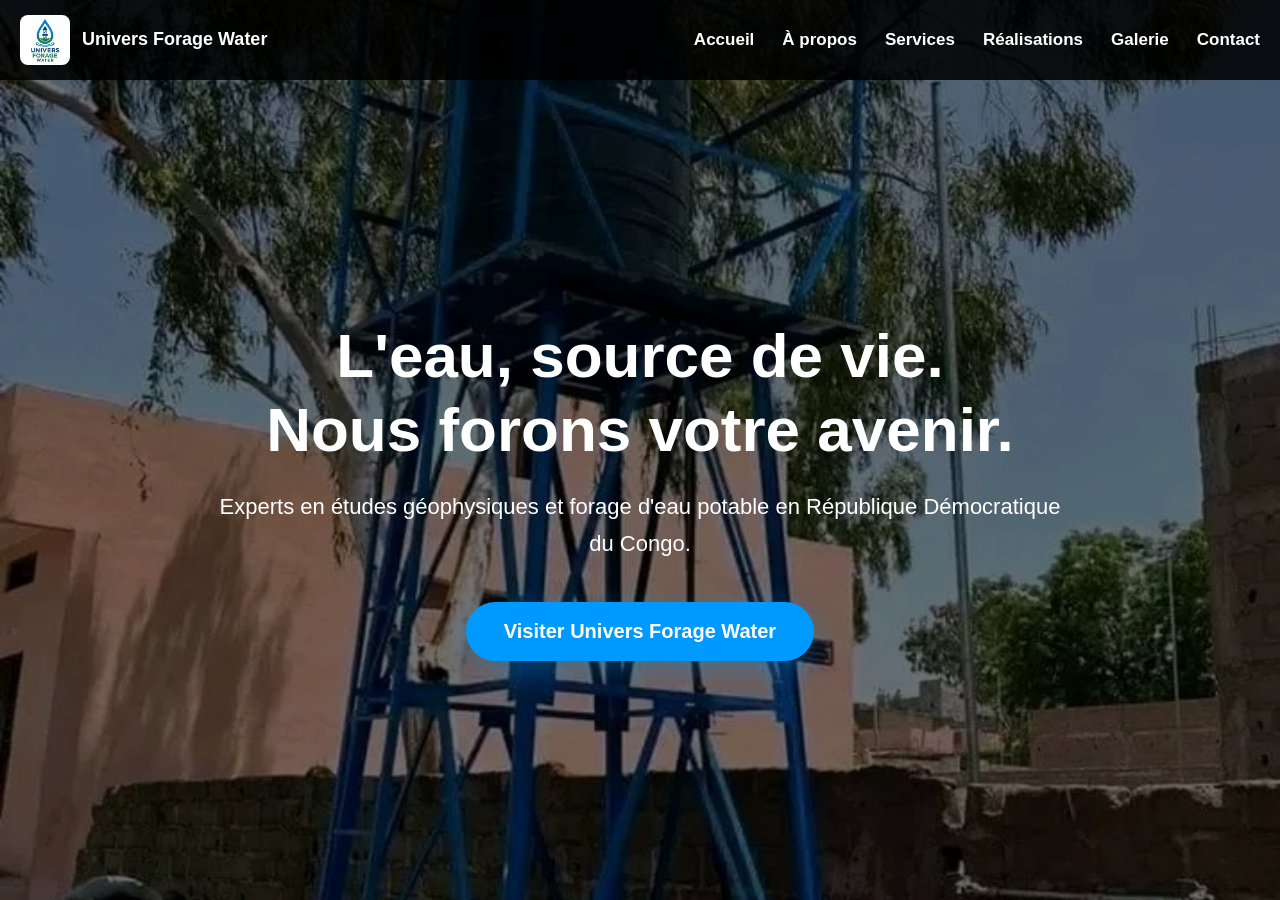
<file: docs/index.html>
<!DOCTYPE html>
<html lang="fr">
<head>
    <meta charset="UTF-8">
    <meta name="viewport" content="width=device-width, initial-scale=1.0">
    <title>Univers Forage Water</title>

    <link rel="stylesheet" href="css/style.css">
<link rel="stylesheet" href="css/header.css">
<link rel="stylesheet" href="css/hero.css">
<link rel="stylesheet" href="css/about.css">
<link rel="stylesheet" href="css/services.css">
<link rel="stylesheet" href="css/gallery.css">
<link rel="stylesheet" href="css/contact.css">
<link rel="stylesheet" href="css/footer.css">
<link rel="stylesheet" href="css/animations.css">
<link rel="stylesheet" href="css/responsive.css">
</head>
<body>

<header>

<a href="#" class="logo">

<img src="images/logounivers.jpg" alt="Univers Forage Water">

<span>Univers Forage Water</span>

</a>

<div class="menu-toggle">

☰

</div>

<nav class="navbar">

<ul>

<li><a href="index.html">Accueil</a></li>

<li><a href="a-propos.html">À propos</a></li>

<li><a href="services.html">Services</a></li>

<li><a href="realisations.html">Réalisations</a></li>

<li><a href="galerie.html">Galerie</a></li>

<li><a href="contact.html">Contact</a></li>

</ul>

</nav>

</header>

<section class="hero">

<div class="hero-content">

<h1>
L'eau, source de vie.<br>
Nous forons votre avenir.
</h1>

<p>

Experts en études géophysiques et forage d'eau potable en République Démocratique du Congo.

</p>

<a href="#" class="hero-btn">

Visiter Univers Forage Water

</a>

</div>

</section>

<script src="js/menu.js"></script>
<script src="js/animation.js"></script>
<script src="js/main.js"></script>

</body>
</html>
</file>
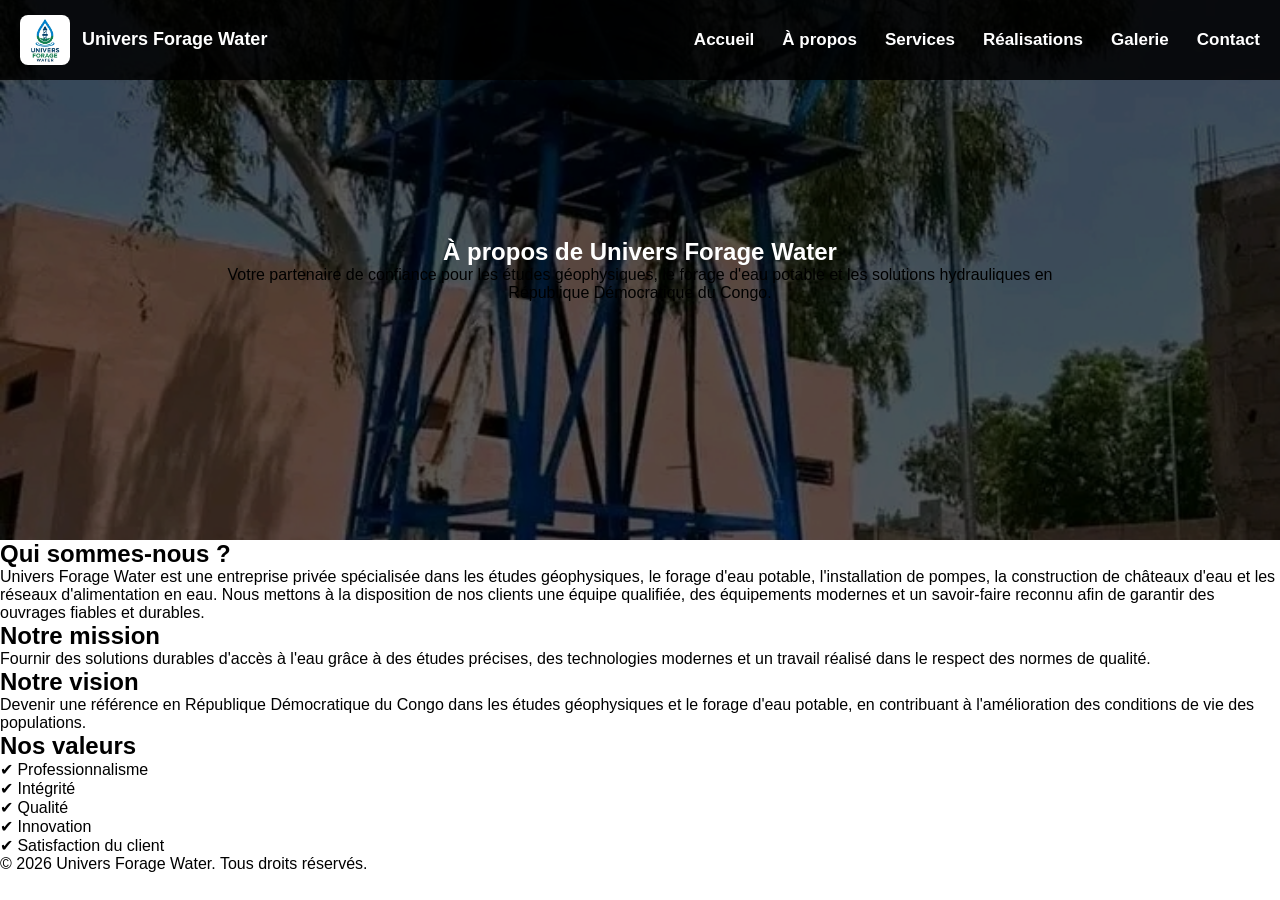
<file: docs/a-propos.html>
<!DOCTYPE html>
<html lang="fr">

<head>
    <meta charset="UTF-8">
    <meta name="viewport" content="width=device-width, initial-scale=1.0">
    <title>À propos | Univers Forage Water</title>

    <link rel="stylesheet" href="css/style.css">
    <link rel="stylesheet" href="css/header.css">
    <link rel="stylesheet" href="css/about.css">
    <link rel="stylesheet" href="css/footer.css">
    <link rel="stylesheet" href="css/responsive.css">
</head>

<body>

<header>

<a href="index.html" class="logo">
<img src="images/logounivers.jpg" alt="Univers Forage Water">
<span>Univers Forage Water</span>
</a>

<div class="menu-toggle">☰</div>

<nav class="navbar">
<ul>
<li><a href="index.html">Accueil</a></li>
<li><a href="apropos.html">À propos</a></li>
<li><a href="services.html">Services</a></li>
<li><a href="realisations.html">Réalisations</a></li>
<li><a href="galerie.html">Galerie</a></li>
<li><a href="contact.html">Contact</a></li>
</ul>
</nav>

</header>

<section class="about-hero">

<div class="about-overlay">

<h1>À propos de Univers Forage Water</h1>

<p>
Votre partenaire de confiance pour les études géophysiques,
le forage d'eau potable et les solutions hydrauliques en République
Démocratique du Congo.
</p>

</div>

</section>

<section class="about-content">

<h2>Qui sommes-nous ?</h2>

<p>

Univers Forage Water est une entreprise privée spécialisée dans les études
géophysiques, le forage d'eau potable, l'installation de pompes,
la construction de châteaux d'eau et les réseaux d'alimentation
en eau.

Nous mettons à la disposition de nos clients une équipe qualifiée,
des équipements modernes et un savoir-faire reconnu afin de garantir
des ouvrages fiables et durables.

</p>

<h2>Notre mission</h2>

<p>

Fournir des solutions durables d'accès à l'eau grâce à des études
précises, des technologies modernes et un travail réalisé dans le
respect des normes de qualité.

</p>

<h2>Notre vision</h2>

<p>

Devenir une référence en République Démocratique du Congo dans les
études géophysiques et le forage d'eau potable, en contribuant à
l'amélioration des conditions de vie des populations.

</p>

<h2>Nos valeurs</h2>

<ul>

<li>✔ Professionnalisme</li>

<li>✔ Intégrité</li>

<li>✔ Qualité</li>

<li>✔ Innovation</li>

<li>✔ Satisfaction du client</li>

</ul>

</section>

<footer>

<p>

© 2026 Univers Forage Water.
Tous droits réservés.

</p>

</footer>

<script src="js/menu.js"></script>
<script src="js/animation.js"></script>

</body>

</html>
</file>
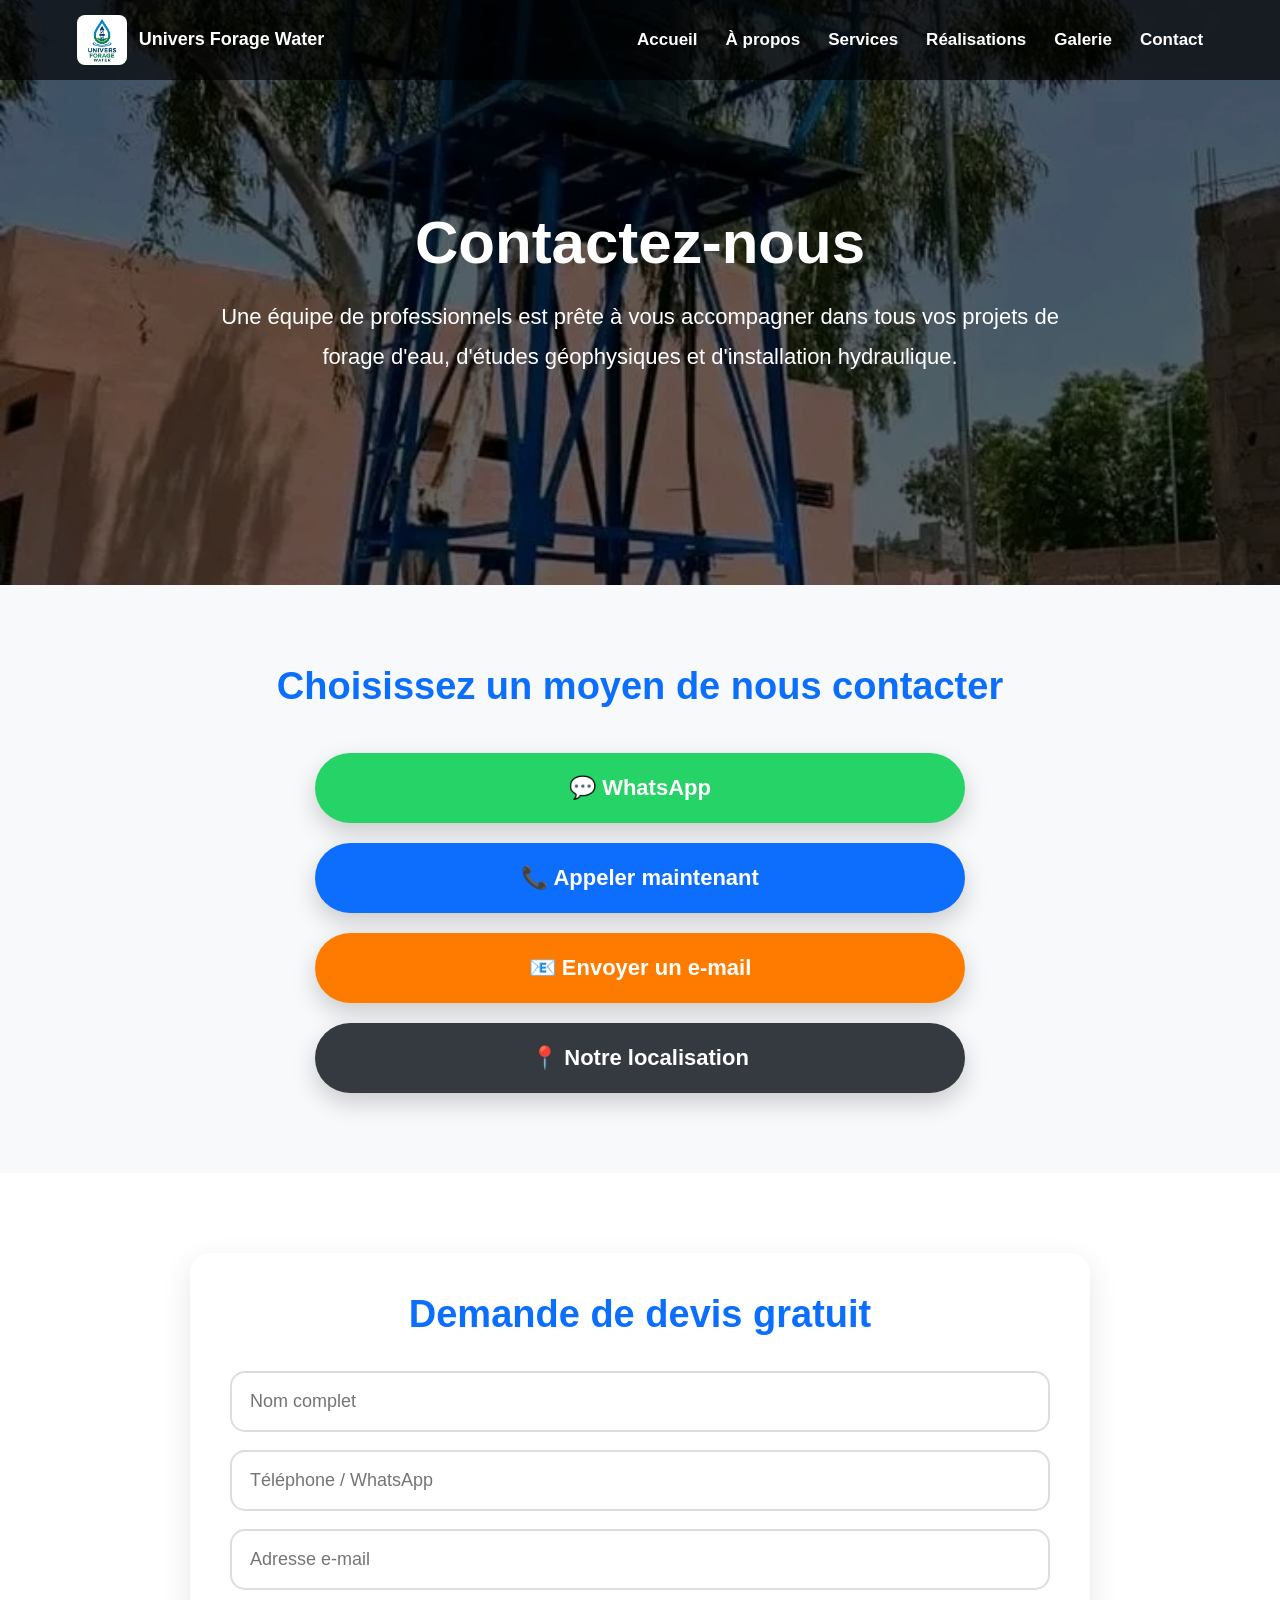
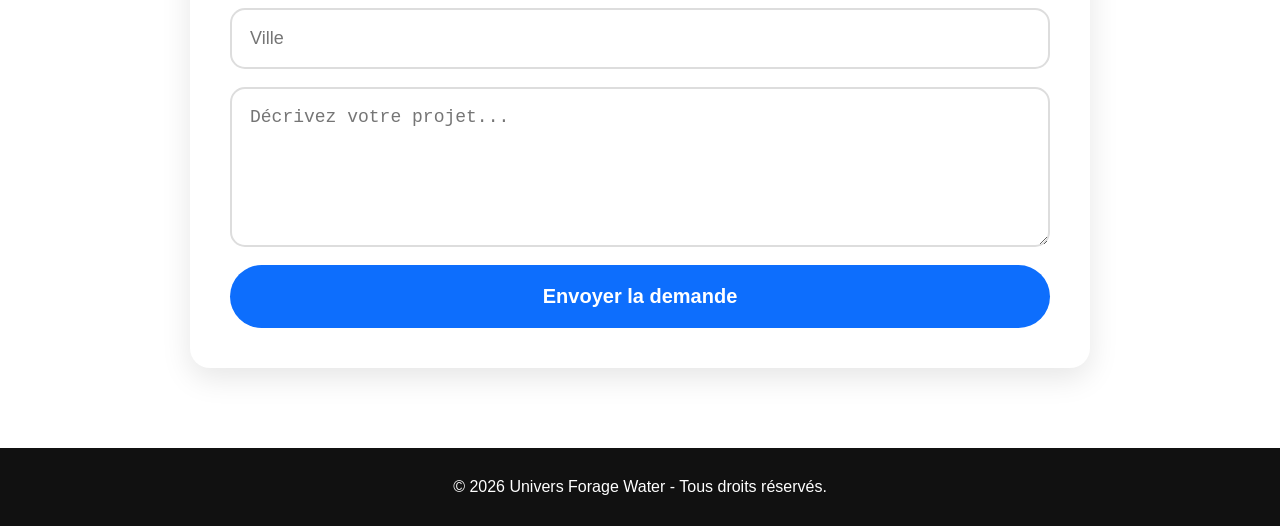
<file: docs/contact.html>
<!DOCTYPE html>
<html lang="fr">
<head>

<meta charset="UTF-8">
<meta name="viewport" content="width=device-width, initial-scale=1.0">

<title>Contact | Univers Forage Water</title>

<link rel="stylesheet" href="css/style.css">
<link rel="stylesheet" href="css/header.css">
<link rel="stylesheet" href="css/contact.css">
<link rel="stylesheet" href="css/footer.css">
<link rel="stylesheet" href="css/responsive.css">

</head>

<body>

<header>

<a href="index.html" class="logo">
<img src="images/logounivers.jpg" alt="Univers Forage Water">
<span>Univers Forage Water</span>
</a>

<div class="menu-toggle">☰</div>

<nav class="navbar">
<ul>
<li><a href="index.html">Accueil</a></li>
<li><a href="a-propos.html">À propos</a></li>
<li><a href="services.html">Services</a></li>
<li><a href="realisations.html">Réalisations</a></li>
<li><a href="galerie.html">Galerie</a></li>
<li><a href="contact.html">Contact</a></li>
</ul>
</nav>

</header>

<section class="contact-hero">

<div class="overlay">

<h1>Contactez-nous</h1>

<p>

Une équipe de professionnels est prête à vous accompagner dans tous vos projets de forage d'eau, d'études géophysiques et d'installation hydraulique.

</p>

</div>

</section>

<section class="contact-container">

<h2>Choisissez un moyen de nous contacter</h2>

<div class="action-buttons">

<a href="https://wa.me/243821015938" class="btn whatsapp">
💬 WhatsApp
</a>

<a href="tel:+243XXXXXXXXX" class="btn phone">
📞 Appeler maintenant
</a>

<a href="mailto:contact@universforagewater.com" class="btn email">
📧 Envoyer un e-mail
</a>

<a href="https://maps.google.com/?q=Kinshasa" target="_blank" class="btn map">
📍 Notre localisation
</a>

</div>

</section>

<section class="form-section">

<h2>Demande de devis gratuit</h2>

<form>

<input type="text" placeholder="Nom complet" required>

<input type="tel" placeholder="Téléphone / WhatsApp" required>

<input type="email" placeholder="Adresse e-mail">

<input type="text" placeholder="Ville">

<textarea rows="6" placeholder="Décrivez votre projet..." required></textarea>

<button type="submit">

Envoyer la demande

</button>

</form>

</section>

<footer>

<p>

© 2026 Univers Forage Water - Tous droits réservés.

</p>

</footer>

<script src="js/menu.js"></script>
<script src="js/animation.js"></script>

</body>
</html>
</file>
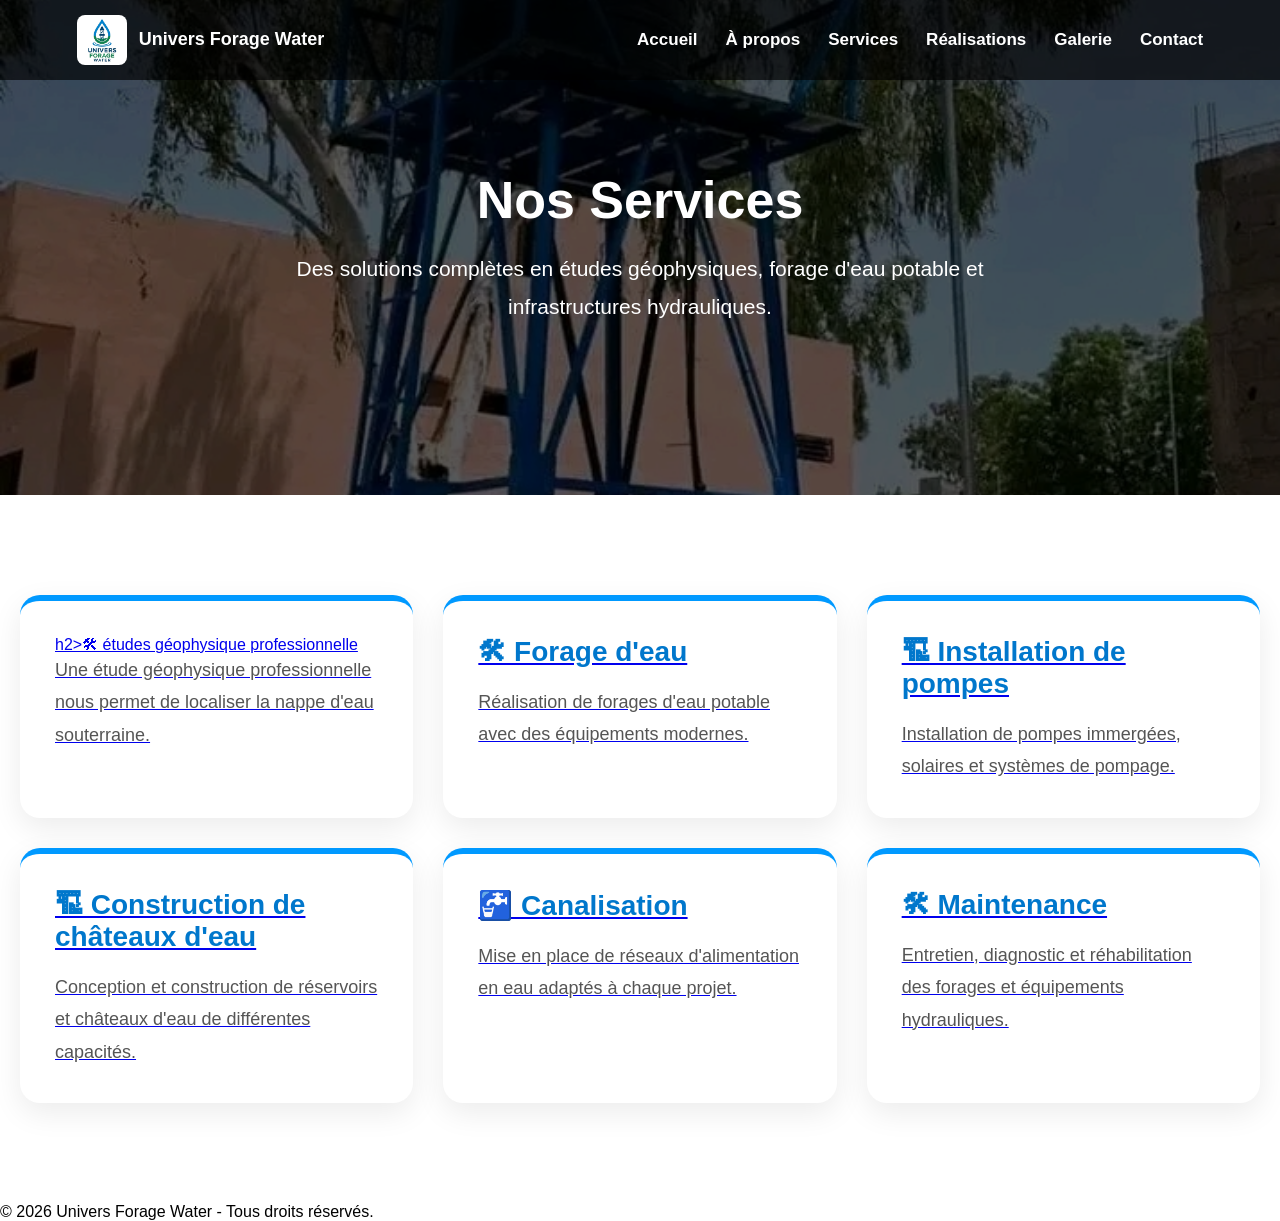
<file: docs/services.html>
<!DOCTYPE html>
<html lang="fr">
<head>
    <meta charset="UTF-8">
    <meta name="viewport" content="width=device-width, initial-scale=1.0">
    <title>Nos Services | Univers Forage Water</title>

    <link rel="stylesheet" href="css/style.css">
    <link rel="stylesheet" href="css/header.css">
    <link rel="stylesheet" href="css/services.css">
    <link rel="stylesheet" href="css/footer.css">
    <link rel="stylesheet" href="css/responsive.css">
</head>

<body>

<header>

<a href="index.html" class="logo">
    <img src="images/logounivers.jpg" alt="Univers Forage Water">
    <span>Univers Forage Water</span>
</a>

<div class="menu-toggle">☰</div>

<nav class="navbar">
<ul>
<li><a href="index.html">Accueil</a></li>
<li><a href="apropos.html">À propos</a></li>
<li><a href="services.html">Services</a></li>
<li><a href="realisations.html">Réalisations</a></li>
<li><a href="galerie.html">Galerie</a></li>
<li><a href="contact.html">Contact</a></li>
</ul>
</nav>

</header>

<section class="services-hero">

<div class="services-overlay">

<h1>Nos Services</h1>

<p>
Des solutions complètes en études géophysiques, forage d'eau potable et infrastructures hydrauliques.
</p>

</div>

</section>

<section class="services-container">

<a href="etudes-geophysiques.html" class="service-card">
    h2>🛠 études géophysique professionnelle</h2>
    <p>Une étude géophysique professionnelle nous permet de localiser la nappe d'eau souterraine.</p>
</a>

<a href="forage.html" class="service-card">
    <h2>🛠 Forage d'eau</h2>
    <p>Réalisation de forages d'eau potable avec des équipements modernes.</p>
</a>

<a href="pompes.html" class="service-card">
    <h2>🏗 Installation de pompes</h2>
    <p>Installation de pompes immergées, solaires et systèmes de pompage.</p>
</a>

<a href="construction.html" class="service-card">
    <h2>🏗 Construction de châteaux d'eau</h2>
    <p>Conception et construction de réservoirs et châteaux d'eau de différentes capacités.</p>
</a>

<a href="canalisation.html" class="service-card">
    <h2>🚰 Canalisation</h2>
    <p>Mise en place de réseaux d'alimentation en eau adaptés à chaque projet.</p>
</a>

<a href="maintenance.html" class="service-card">
    <h2>🛠 Maintenance</h2>
    <p>Entretien, diagnostic et réhabilitation des forages et équipements hydrauliques.</p>
</a>

</section>

<footer>

<p>© 2026 Univers Forage Water - Tous droits réservés.</p>

</footer>

<script src="js/menu.js"></script>
<script src="js/animation.js"></script>

</body>
</html>
</file>
<file: docs/css/style.css>
/* RESET */
*{
    margin:0;
    padding:0;
    box-sizing:border-box;
}

body{
    font-family:Arial, Helvetica, sans-serif;
    overflow-x:hidden;
    background:#fff;
}
</file>
<file: docs/css/header.css>
/* ===========================
   HEADER - UNIVERS FORAGE WATER
=========================== */

header{
    position:fixed;
    top:0;
    left:0;
    width:100%;
    height:80px;
    padding:0 20px;
    display:flex;
    justify-content:space-between;
    align-items:center;
    background:rgba(0,0,0,.85);
    z-index:1000;
}

.logo{
    display:flex;
    align-items:center;
    text-decoration:none;
    gap:12px;
}

.logo img{
    width:50px;
    height:50px;
    object-fit:contain;
    border-radius:8px;
}

.logo span{
    color:#fff;
    font-size:18px;
    font-weight:700;
    line-height:1.2;
}

.menu-toggle{
    color:#fff;
    font-size:32px;
    cursor:pointer;
    margin-right:10px;
}

/* Navigation */

.navbar{
    display:flex;
    align-items:center;
}

.navbar ul{
    display:flex;
    list-style:none;
}

.navbar ul li{
    margin-left:28px;
}

.navbar ul li a{
    color:#fff;
    text-decoration:none;
    font-size:17px;
    font-weight:600;
    transition:.3s;
}

.navbar ul li a:hover{

    color:#00CFFF;

}

/* Bouton */

.btn-header{

    background:#0099ff;

    color:#fff;

    padding:12px 22px;

    border-radius:30px;

    text-decoration:none;

    margin-left:30px;

    transition:.3s;

}

.btn-header:hover{

    background:#0066cc;

}

/* Hamburger */

.menu-toggle{

    display:none;

    font-size:32px;

    color:#fff;

    cursor:pointer;

}

/* Responsive */

@media(max-width:900px){

.menu-toggle{

display:block;

}

.navbar{

position:absolute;

top:90px;

left:0;

width:100%;

background:#022a47;

display:none;

padding:20px 0;

}

.navbar.active{

display:block;

animation:fade .3s;

}

.navbar ul{

flex-direction:column;

align-items:center;

}

.navbar ul li{

margin:18px 0;

}

.btn-header{

display:none;

}

}

@keyframes fade{

from{

opacity:0;

transform:translateY(-15px);

}

to{

opacity:1;

transform:translateY(0);

}

}
</file>
<file: docs/css/hero.css>
/* ===========================
   HERO SECTION
=========================== */

.hero{

    width:100%;

    height:100vh;
    padding-top:80px;
    background:url("../images/foragelogo.jpg");

    background-size:cover;

    background-position:center;

    position:relative;

    display:flex;

    justify-content:center;

    align-items:center;

}

/* Overlay */

.hero::before{

content:"";

position:absolute;

top:0;

left:0;

width:100%;

height:100%;

background:rgba(0,0,0,.55);

}

.hero-content{

position:relative;

z-index:2;

text-align:center;

padding:20px;

max-width:900px;

}

.hero-content h1{

font-size:62px;

color:#fff;

margin-bottom:20px;

font-weight:bold;

line-height:1.2;

}

.hero-content p{

font-size:22px;

color:#fff;

margin-bottom:40px;

line-height:1.7;

}

/* Bouton */

.hero-btn{

display:inline-block;

padding:18px 38px;

background:#0099ff;

color:#fff;

text-decoration:none;

font-size:20px;

font-weight:bold;

border-radius:50px;

transition:.3s;

box-shadow:0 10px 30px rgba(0,153,255,.35);

}

.hero-btn:hover{

background:#0077cc;

transform:translateY(-5px);

}

/* Responsive */

@media(max-width:768px){

.hero-content h1{

font-size:40px;

}

.hero-content p{

font-size:18px;

}

.hero-btn{

font-size:18px;

padding:16px 30px;

}

}
</file>
<file: docs/css/about.css>
/*====================================
      ABOUT HERO
====================================*/

.about-hero{
    width:100%;
    min-height:60vh;
    background:url("../images/foragelogo.jpg") center center/cover no-repeat;
    position:relative;
    display:flex;
    justify-content:center;
    align-items:center;
    text-align:center;
}

.about-hero::before{
    content:"";
    position:absolute;
    top:0;
    left:0;
    width:100%;
    height:100%;
    background:rgba(0,0,0,.65);
}

.about-overlay{
    position:relative;
    z-index:2;
    max-width:900px;
    padding:20px;
}

.about-overlay h1{
    color:#fff;
    font-size:
</file>
<file: docs/css/services.css>
/*====================================
        HERO - SERVICES
====================================*/

.services-hero{
    width:100%;
    min-height:55vh;
    background:url("../images/foragelogo.jpg") center center/cover no-repeat;
    position:relative;
    display:flex;
    justify-content:center;
    align-items:center;
    text-align:center;
}

.services-hero::before{
    content:"";
    position:absolute;
    inset:0;
    background:rgba(0,0,0,.65);
}

.services-overlay{
    position:relative;
    z-index:2;
    max-width:850px;
    padding:20px;
}

.services-overlay h1{
    color:#fff;
    font-size:52px;
    margin-bottom:20px;
}

.services-overlay p{
    color:#fff;
    font-size:21px;
    line-height:1.8;
}

/*====================================
        SECTION SERVICES
====================================*/

.services-container{
    max-width:1300px;
    margin:80px auto;
    padding:20px;
    display:grid;
    grid-template-columns:repeat(auto-fit,minmax(320px,1fr));
    gap:30px;
}

/*====================================
        CARTES
====================================*/

.service-card{
    background:#fff;
    border-radius:20px;
    padding:35px;
    box-shadow:0 10px 30px rgba(0,0,0,.08);
    transition:.4s;
    border-top:6px solid #0099ff;
}

.service-card:hover{
    transform:translateY(-12px);
    box-shadow:0 20px 45px rgba(0,0,0,.18);
}

.service-card h2{
    color:#0077cc;
    font-size:28px;
    margin-bottom:18px;
}

.service-card p{
    color:#555;
    font-size:18px;
    line-height:1.8;
}

/*====================================
      BOUTON
====================================*/

.service-btn{
    display:inline-block;
    margin-top:20px;
    padding:12px 28px;
    background:#0099ff;
    color:#fff;
    text-decoration:none;
    border-radius:30px;
    transition:.3s;
    font-weight:bold;
}

.service-btn:hover{
    background:#006dcc;
}

/*====================================
      APPEL À L'ACTION
====================================*/

.cta-services{
    background:#0077cc;
    color:#fff;
    text-align:center;
    padding:70px 20px;
}

.cta-services h2{
    font-size:40px;
    margin-bottom:20px;
}

.cta-services p{
    max-width:800px;
    margin:auto;
    font-size:20px;
    line-height:1.8;
}

.cta-services a{
    display:inline-block;
    margin-top:30px;
    padding:16px 36px;
    background:#fff;
    color:#0077cc;
    text-decoration:none;
    border-radius:40px;
    font-weight:bold;
    transition:.3s;
}

.cta-services a:hover{
    transform:scale(1.05);
}

/*====================================
      RESPONSIVE
====================================*/

@media(max-width:768px){

.services-overlay h1{
    font-size:36px;
}

.services-overlay p{
    font-size:18px;
}

.service-card{
    padding:25px;
}

.service-card h2{
    font-size:23px;
}

.service-card p{
    font-size:17px;
}

.cta-services h2{
    font-size:30px;
}

.cta-services p{
    font-size:17px;
}

}
</file>
<file: docs/css/gallery.css>
/*=========================================
        HERO GALERIE
=========================================*/

.gallery-hero{
    width:100%;
    min-height:60vh;
    background:url("../images/foragelogo.jpg") center center/cover no-repeat;
    position:relative;
    display:flex;
    justify-content:center;
    align-items:center;
    text-align:center;
}

.gallery-hero::before{
    content:"";
    position:absolute;
    inset:0;
    background:rgba(0,0,0,.65);
}

.gallery-overlay{
    position:relative;
    z-index:2;
    max-width:900px;
    padding:20px;
}

.gallery-overlay h1{
    color:#fff;
    font-size:55px;
    margin-bottom:20px;
    font-weight:bold;
}

.gallery-overlay p{
    color:#fff;
    font-size:21px;
    line-height:1.8;
}

/*=========================================
        GALERIE PHOTOS
=========================================*/

.gallery-container{
    max-width:1300px;
    margin:80px auto;
    padding:20px;
    display:grid;
    grid-template-columns:repeat(auto-fit,minmax(320px,1fr));
    gap:25px;
}

.gallery-card{
    position:relative;
    overflow:hidden;
    border-radius:20px;
    background:#fff;
    box-shadow:0 12px 30px rgba(0,0,0,.10);
    cursor:pointer;
    transition:.4s;
}

.gallery-card:hover{
    transform:translateY(-10px);
    box-shadow:0 20px 45px rgba(0,0,0,.18);
}

.gallery-card img{
    width:100%;
    height:280px;
    object-fit:cover;
    transition:.5s;
}

.gallery-card:hover img{
    transform:scale(1.1);
}

/* Overlay */

.gallery-card::after{
    content:"Voir l'image";
    position:absolute;
    inset:0;
    display:flex;
    justify-content:center;
    align-items:center;
    background:rgba(0,119,204,.75);
    color:#fff;
    font-size:24px;
    font-weight:bold;
    opacity:0;
    transition:.4s;
}

.gallery-card:hover::after{
    opacity:1;
}

/*=========================================
        SECTION VIDÉOS
=========================================*/

.video-section{
    background:#f7f9fc;
    padding:80px 20px;
    text-align:center;
}

.video-section h2{
    color:#0077cc;
    font-size:42px;
    margin-bottom:20
</file>
<file: docs/css/contact.css>
/*==================================================
CONTACT HERO
==================================================*/

.contact-hero{
    height:65vh;
    background:url("../images/foragelogo.jpg") center center/cover no-repeat;
    position:relative;
    display:flex;
    justify-content:center;
    align-items:center;
    text-align:center;
}

.contact-hero::before{
    content:"";
    position:absolute;
    inset:0;
    background:rgba(0,0,0,.60);
}

.overlay{
    position:relative;
    z-index:2;
    color:#fff;
    width:90%;
    max-width:900px;
}

.overlay h1{
    font-size:60px;
    margin-bottom:20px;
    font-weight:700;
}

.overlay p{
    font-size:22px;
    line-height:1.8;
}

/*==================================================
SECTION CONTACT
==================================================*/

.contact-container{
    padding:80px 20px;
    background:#f8f9fa;
    text-align:center;
}

.contact-container h2{
    font-size:38px;
    color:#0b6efd;
    margin-bottom:45px;
}

/*==================================================
BOUTONS
==================================================*/

.action-buttons{
    max-width:650px;
    margin:auto;
    display:flex;
    flex-direction:column;
    gap:20px;
}

.btn{
    display:block;
    padding:22px;
    border-radius:60px;
    text-decoration:none;
    font-size:22px;
    font-weight:bold;
    color:#fff;
    transition:.35s;
    box-shadow:0 10px 25px rgba(0,0,0,.18);
}

.btn:hover{
    transform:translateY(-5px) scale(1.02);
}

.whatsapp{
    background:#25D366;
}

.phone{
    background:#0d6efd;
}

.email{
    background:#ff7b00;
}

.map{
    background:#343a40;
}

/*==================================================
FORMULAIRE
==================================================*/

.form-section{
    max-width:900px;
    margin:80px auto;
    padding:40px;
    background:#fff;
    border-radius:20px;
    box-shadow:0 10px 30px rgba(0,0,0,.10);
}

.form-section h2{
    text-align:center;
    color:#0b6efd;
    margin-bottom:35px;
    font-size:38px;
}

.form-section form{
    display:flex;
    flex-direction:column;
    gap:18px;
}

.form-section input,
.form-section textarea{
    width:100%;
    padding:18px;
    border:2px solid #ddd;
    border-radius:15px;
    font-size:18px;
    transition:.3s;
    outline:none;
}

.form-section input:focus,
.form-section textarea:focus{
    border-color:#0d6efd;
    box-shadow:0 0 12px rgba(13,110,253,.25);
}

.form-section button{
    padding:20px;
    border:none;
    border-radius:60px;
    background:#0d6efd;
    color:#fff;
    font-size:20px;
    font-weight:bold;
    cursor:pointer;
    transition:.35s;
}

.form-section button:hover{
    background:#0056d2;
    transform:translateY(-3px);
}

/*==================================================
FOOTER
==================================================*/

footer{
    background:#111;
    color:#fff;
    text-align:center;
    padding:30px;
    margin-top:60px;
}

/*==================================================
RESPONSIVE
==================================================*/

@media(max-width:768px){

.overlay h1{
    font-size:42px;
}

.overlay p{
    font-size:18px;
}

.contact-container h2,
.form-section h2{
    font-size:30px;
}

.btn{
    font-size:19px;
    padding:18px;
}

.form-section{
    margin:40px 15px;
    padding:25px;
}

.form-section input,
.form-section textarea{
    font-size:16px;
}

.form-section button{
    font-size:18px;
}

}
</file>
<file: docs/css/footer.css>
pied de page
</file>
<file: docs/css/animations.css>
Chira
</file>
<file: docs/css/responsive.css>
Chira
</file>
